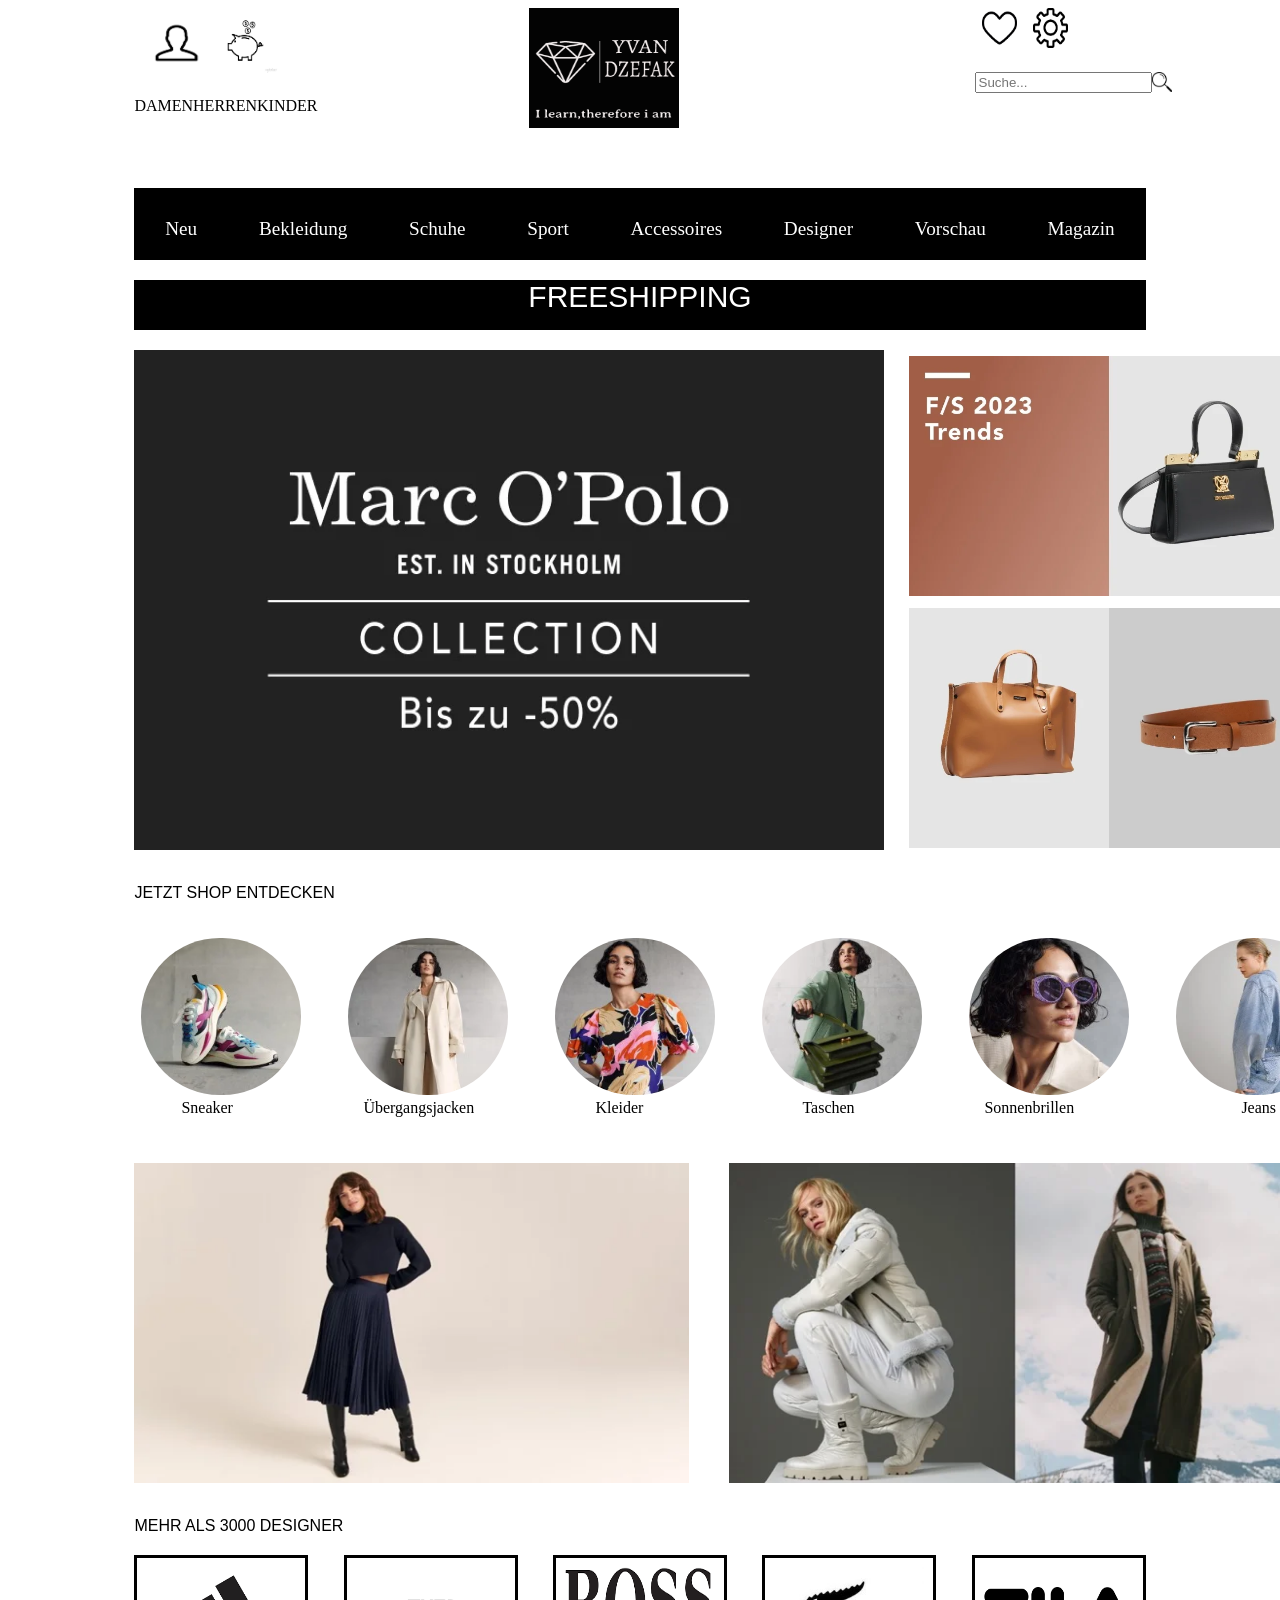
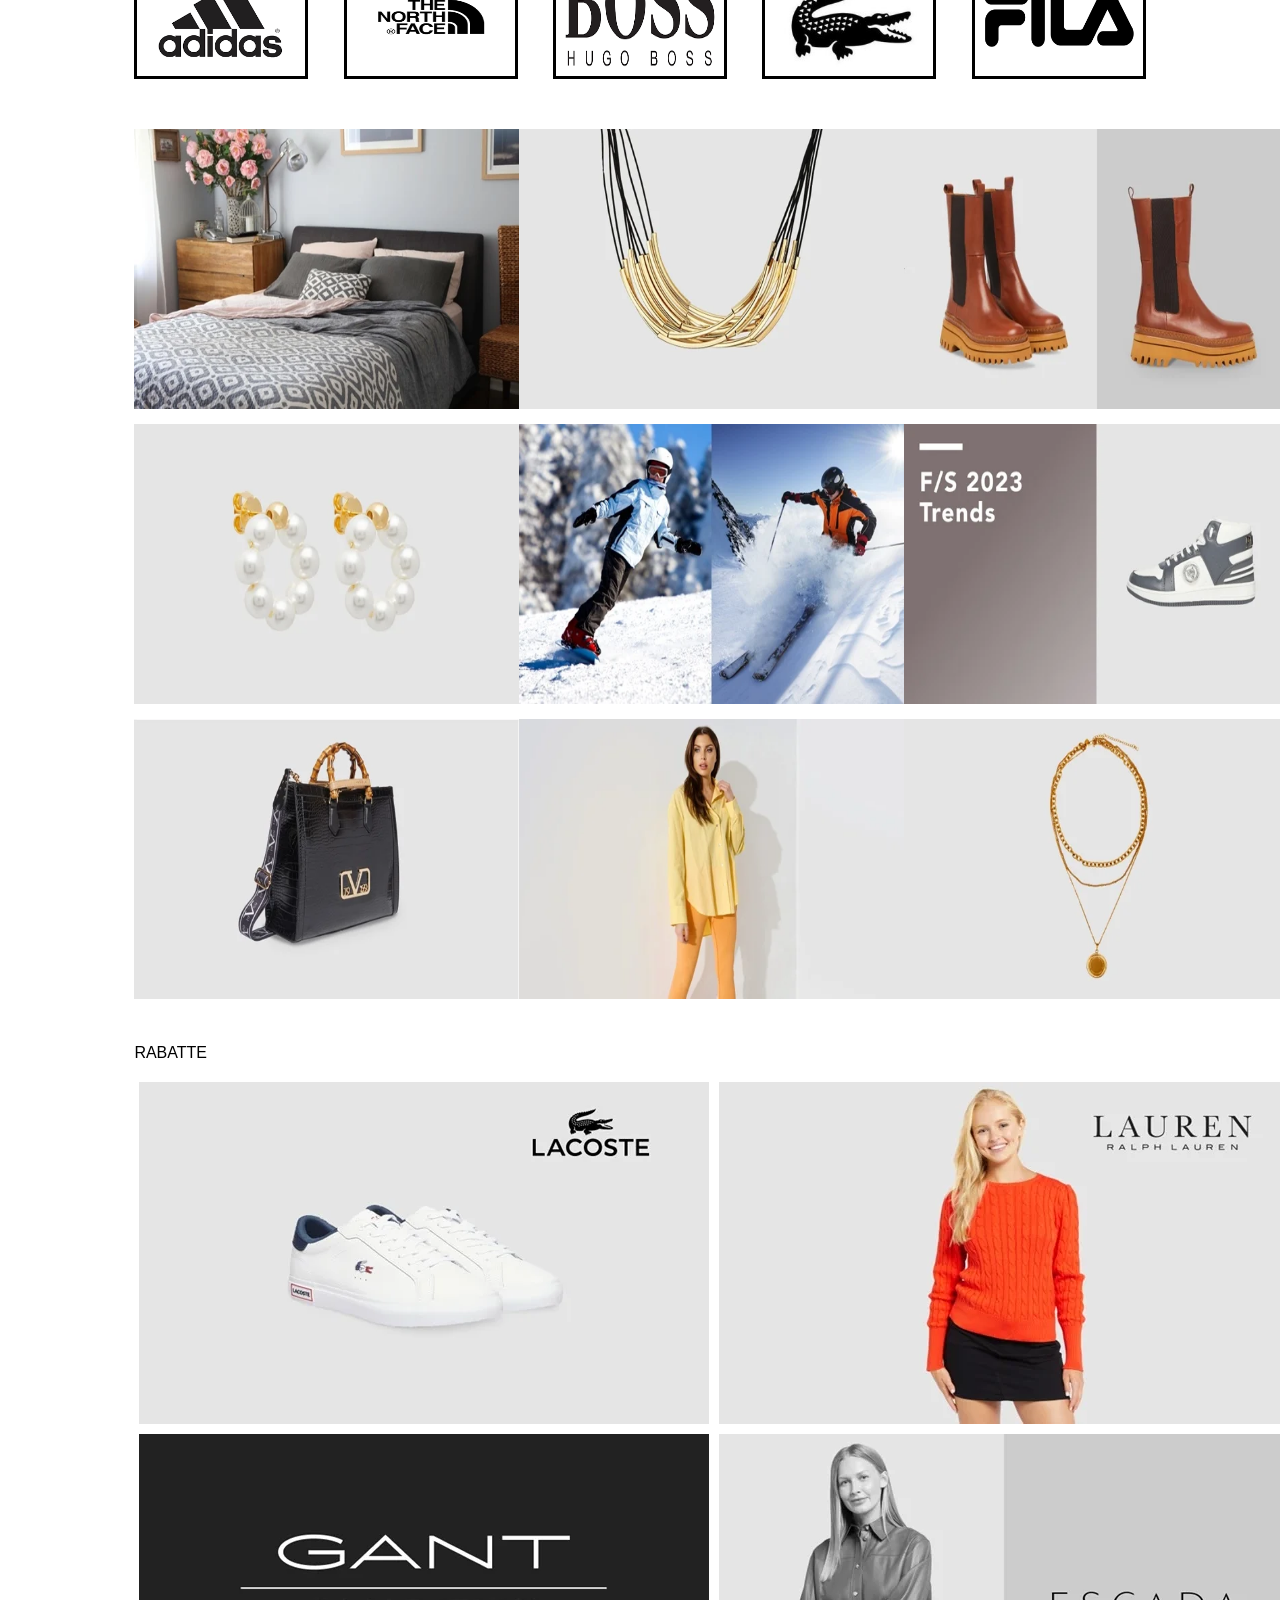
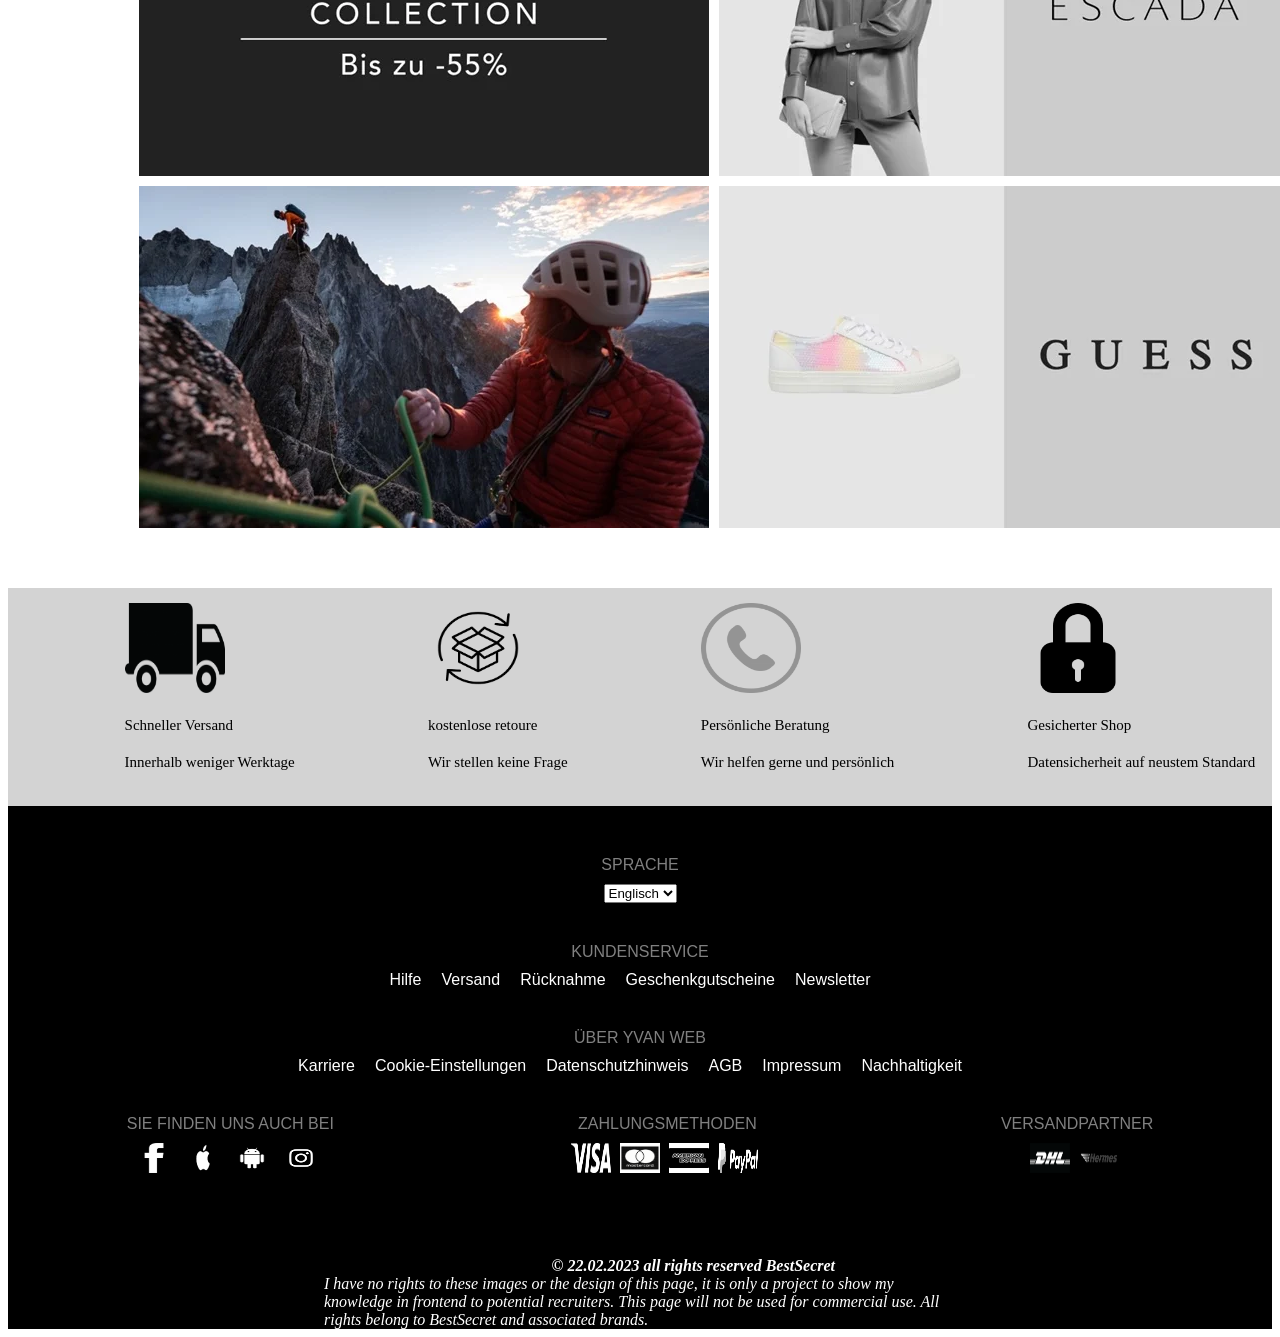
<file: index.html>
<!DOCTYPE html>
<html>
<head>
	<meta charset="utf-8">
	<meta name="viewport" content="width=device-width, initial-scale=1">
	<link rel="stylesheet" type="text/css" href="assets/css/style.css">
	<link rel="stylesheet" type="text/css" href="assets/css/media.css">

	<title>Mode Online Shop</title>
</head>
<body>

	<main>
	<header>

		<div class="header">

			<div class="headerchild1">
				<div class="kind1">
					<img src="assets/img/meinkonto.png" width="65" height="60">
					<img src="assets/img/sparschwein.png" width="65" height="65">
				</div>

				<div class="kind2">
					<div class="großkind">DAMEN</div>
					<div class="großkind">HERREN</div>
					<div class="großkind">KINDER</div>
				</div>
			</div>

			<div class="headerchild2">
				<img src="assets/img/yvanlogo.png" width="55" height="60">
			</div>

			<div class="headerchild3">
				<div class="kind1">
				<span><img src="assets/img/favorit.png" width="35" height="40">
				</span>
				<span><img src="assets/img/settings.png" width="35" height="40"></span>
				</div>

				<div class="kind2">
					<form>
						<input type="text" name="suche" placeholder="Suche...">
					</form>
					<img src="assets/img/suche.png" width="25" height="20">
				</div>
			</div>

		</div>


	</header>


	<nav>
		<div>Neu</div>
		<div>Bekleidung</div>
		<div>Schuhe</div>
		<div>Sport</div>
		<div>Accessoires</div>
		<div>Designer</div>
		<div>Vorschau</div>
		<div>Magazin</div>
	</nav>


	<section id="free"><span>FREESHIPPING</span></section>

	<section id="trend1">
		<div class="kind1">
		<img src="assets/img/opolo.png" width="370" height="350">
		</div>

		<div class="kind2">
		<img src="assets/img/tasche.png" width="10" height="10">
		<img src="assets/img/55.png" width="10" height="10">
		</div>
	</section>

	<aside id="shopentdecken">
		<div class="kind1">JETZT SHOP ENTDECKEN</div>
		<div class="kind2">
			<div>
			<figure>
				<img src="assets/img/aside1.png" width="10" height="10">
				<figcaption>Sneaker</figcaption>
			</figure>
			</div>

			<figure class="großkind1">
				<img src="assets/img/aside2.png" width="10" height="10">
				<figcaption>Übergangsjacken</figcaption>
			</figure>

			<figure>
				<img src="assets/img/aside3.png" width="10" height="10">
				<figcaption>Kleider</figcaption>
			</figure>

			<figure>
				<img src="assets/img/aside4.png" width="10" height="10">
				<figcaption>Taschen</figcaption>
			</figure>

			<figure class="großkind1">
				<img src="assets/img/aside5.png" width="10" height="10">
				<figcaption>Sonnenbrillen</figcaption>
			</figure>

			<figure class="großkind2">
				<img src="assets/img/aside6.png" width="10" height="10">
				<figcaption>Jeans</figcaption>
			</figure>
		</div>
	</aside>

	<section id="trend2">
		<div class="kind1">
		<img src="assets/img/trend2-1.png" width="10" height="10">
		</div>
		<div class="kind2">
		<img src="assets/img/trend2-2.png" width="10" height="10">
		</div>
	</section>

	<aside id="designer">
		<div class="kind1">MEHR ALS 3000 DESIGNER</div>
		<div class="kind2">
			<img src="assets/img/aside2-1.png" width="10" height="10">
			<img src="assets/img/aside2-2.png" width="10" height="10">
			<img src="assets/img/aside2-3.png" width="10" height="10">
			<img src="assets/img/aside2-4.png" width="10" height="10">
			<img src="assets/img/aside2-5.png" width="10" height="10">
		</div>
	</aside>

	<section id="trend3">
		<div class="kind">
		<img src="assets/img/trend3-1.png" width="10" height="10">
		<img src="assets/img/trend3-2.png" width="10" height="10">
		<img src="assets/img/trend3-3.png" width="10" height="10">
		</div>
		<div class="kind">
		<img src="assets/img/trend3-4.png" width="10" height="10">
		<img src="assets/img/trend3-5.png" width="10" height="10">
		<img src="assets/img/trend3-6.png" width="10" height="10">
		</div>
		<div class="kind">
		<img src="assets/img/trend3-7.png" width="10" height="10">
		<img src="assets/img/trend3-8.png" width="10" height="10">
		<img src="assets/img/trend3-9.png" width="10" height="10">
		</div>
	</section>

	<aside id="rabatte">
		<div class="kind1">RABATTE</div>
		<div class="kind2">
			<div id="saleEltern">
				<div id="image-container">
				<img id="bildsales1" src="assets/img/rabatt1.png">
				<span id="sale1">Heute bis -60% Rabatt ! </span>
				</div>
				<div id="image-container">
				<img id="bildsales2" src="assets/img/rabatt2.png">
				<span id="sale2">-70% bis Ende des Monats ! </span>	
				</div>
			</div>

			<div>
				<img src="assets/img/rabatt3.png">
				<div id="image-container">
				<img id="bildsales3" src="assets/img/rabatt4.png">
				<span id="sale3">Bis zu -65% </span>
				</div>	
			</div>
			<div>
				<div id="image-container">
				<img id="bildsales4" src="assets/img/rabatt5.png">
				<span id="sale4">Bis zu -50% </span>	
				</div>
				<div id="image-container">
				<img id="bildsales5" src="assets/img/rabatt6.png">
				<span id="sale5">-40% bis Ende des Monats ! </span>	
				</div>
			</div>
		</div>
	</aside>

			<script src="assets/js/index.js"></script>
	</main>

	<aside id="zusatzinfo">
		
		<div class="kind">
			<div> <img src="assets/img/versand.png"width="10" height="10"></div>
			<div class="text">Schneller Versand</div>
			<div class="text">Innerhalb weniger Werktage</div>
		</div>
		<div class="kind">
			<div> <img src="assets/img/retoure.png"width="10" height="10"></div>
			<div class="text">kostenlose retoure</div>
			<div class="text">Wir stellen keine Frage</div>
		</div>
		<div class="kind">
			<div> <img src="assets/img/beratung.png"width="10" height="10"></div>
			<div class="text">Persönliche Beratung</div>
			<div class="text">Wir helfen gerne und persönlich</div>
		</div>
		<div class="kind">
			<div> <img src="assets/img/gesichert.png"width="10" height="10"></div>
			<div class="text">Gesicherter Shop</div>
			<div class="text">Datensicherheit auf neustem Standard</div>
		</div>

	</aside>

	<footer>
		<div class="kind">
			<div class="text">SPRACHE</div>
			<div>
				<form>
					<select name="sprache">
				      <option value="deutsch">Deutsch</option>
				      <option value="englisch" selected>Englisch</option>
				    </select>
			    </form>
			</div>

		</div>

		<div class="kind">
			<div class="text">KUNDENSERVICE</div>
			<div class="text2">
				<span>Hilfe</span>
				<span>Versand</span>
				<span>Rücknahme</span>
				<span>Geschenkgutscheine</span>
				<span>Newsletter</span>
			</div>
		</div>

		<div class="kind">
			<div class="text">ÜBER YVAN WEB</div>
			<div class="text2">
				<span>Karriere</span>
				<span>Cookie-Einstellungen</span>
				<span>Datenschutzhinweis</span>
				<span>AGB</span>
				<span>Impressum</span>
				<span>Nachhaltigkeit</span>

			</div>
		</div>

		<div id="footerkind">
			<div class="kind">
				<div class="text">SIE FINDEN UNS AUCH BEI</div>
				<div class="großkind">
					<img src="assets/img/fb.png" width="10" height="10">
					<img src="assets/img/apple.png" width="10" height="10">
					<img src="assets/img/android.png" width="10" height="10">
					<img src="assets/img/instagram.png" width="10" height="10">

				</div>
			</div>

			<div class="kind">

			<div class="text">ZAHLUNGSMETHODEN</div>
				<div class="großkind">
					<img src="assets/img/visa.png" width="10" height="10">
					<img src="assets/img/mastercard.png" width="10" height="10">
					<img src="assets/img/american.png" width="10" height="10">
					<img src="assets/img/paypal.png" width="10" height="10">


				</div>
			</div>

			<div class="kind">
				<div class="text">VERSANDPARTNER</div>
				<div class="großkind">
					<img src="assets/img/dhl.png" width="10" height="10">
					<img src="assets/img/hermes.png" width="10" height="10">
				</div>
			</div>

		</div>
		<div id="kind3">
				<div class="kind1">&copy; 22.02.2023 all rights reserved BestSecret</div>
				<div>I have no rights to these images or the design of this page, it is only a project to show my knowledge in frontend to potential recruiters. This page will not be used for commercial use. All rights belong to BestSecret and associated brands. </div>
		</div>
	</footer>

</body>
</html>
</file>
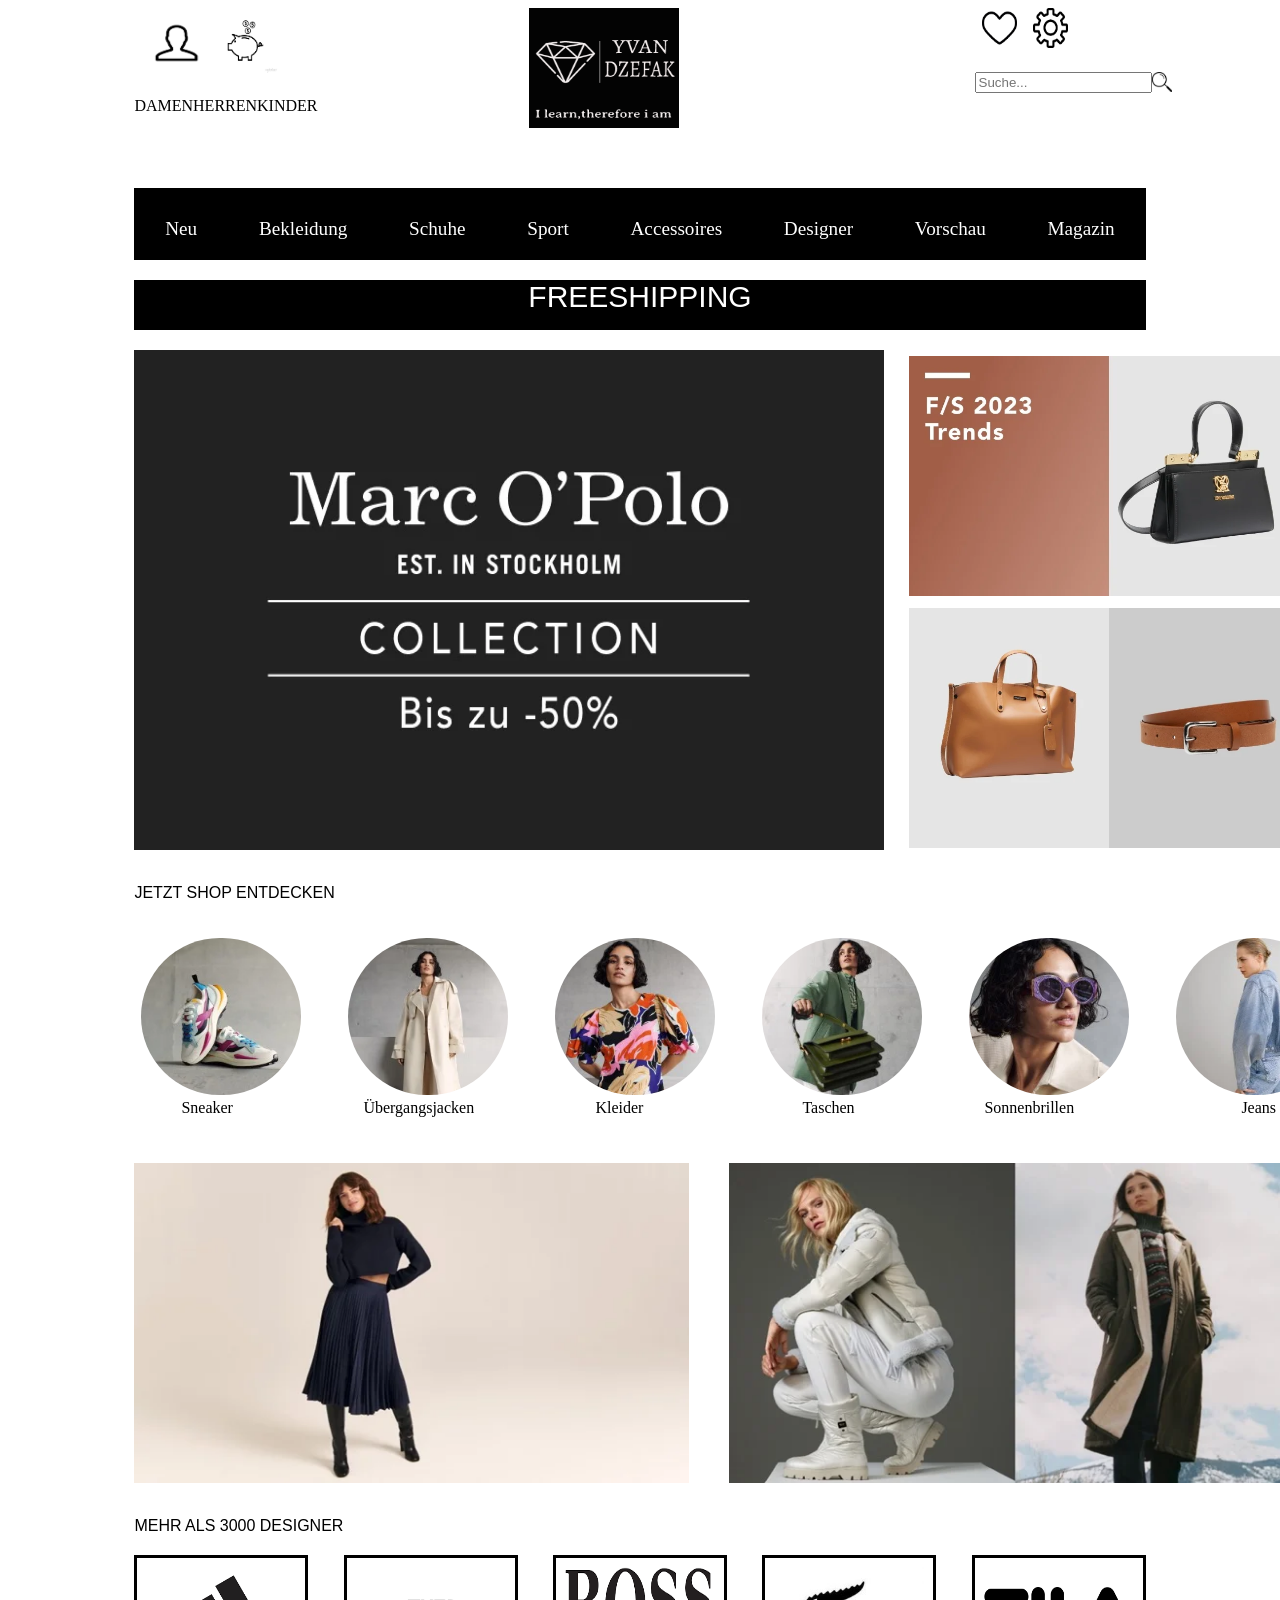
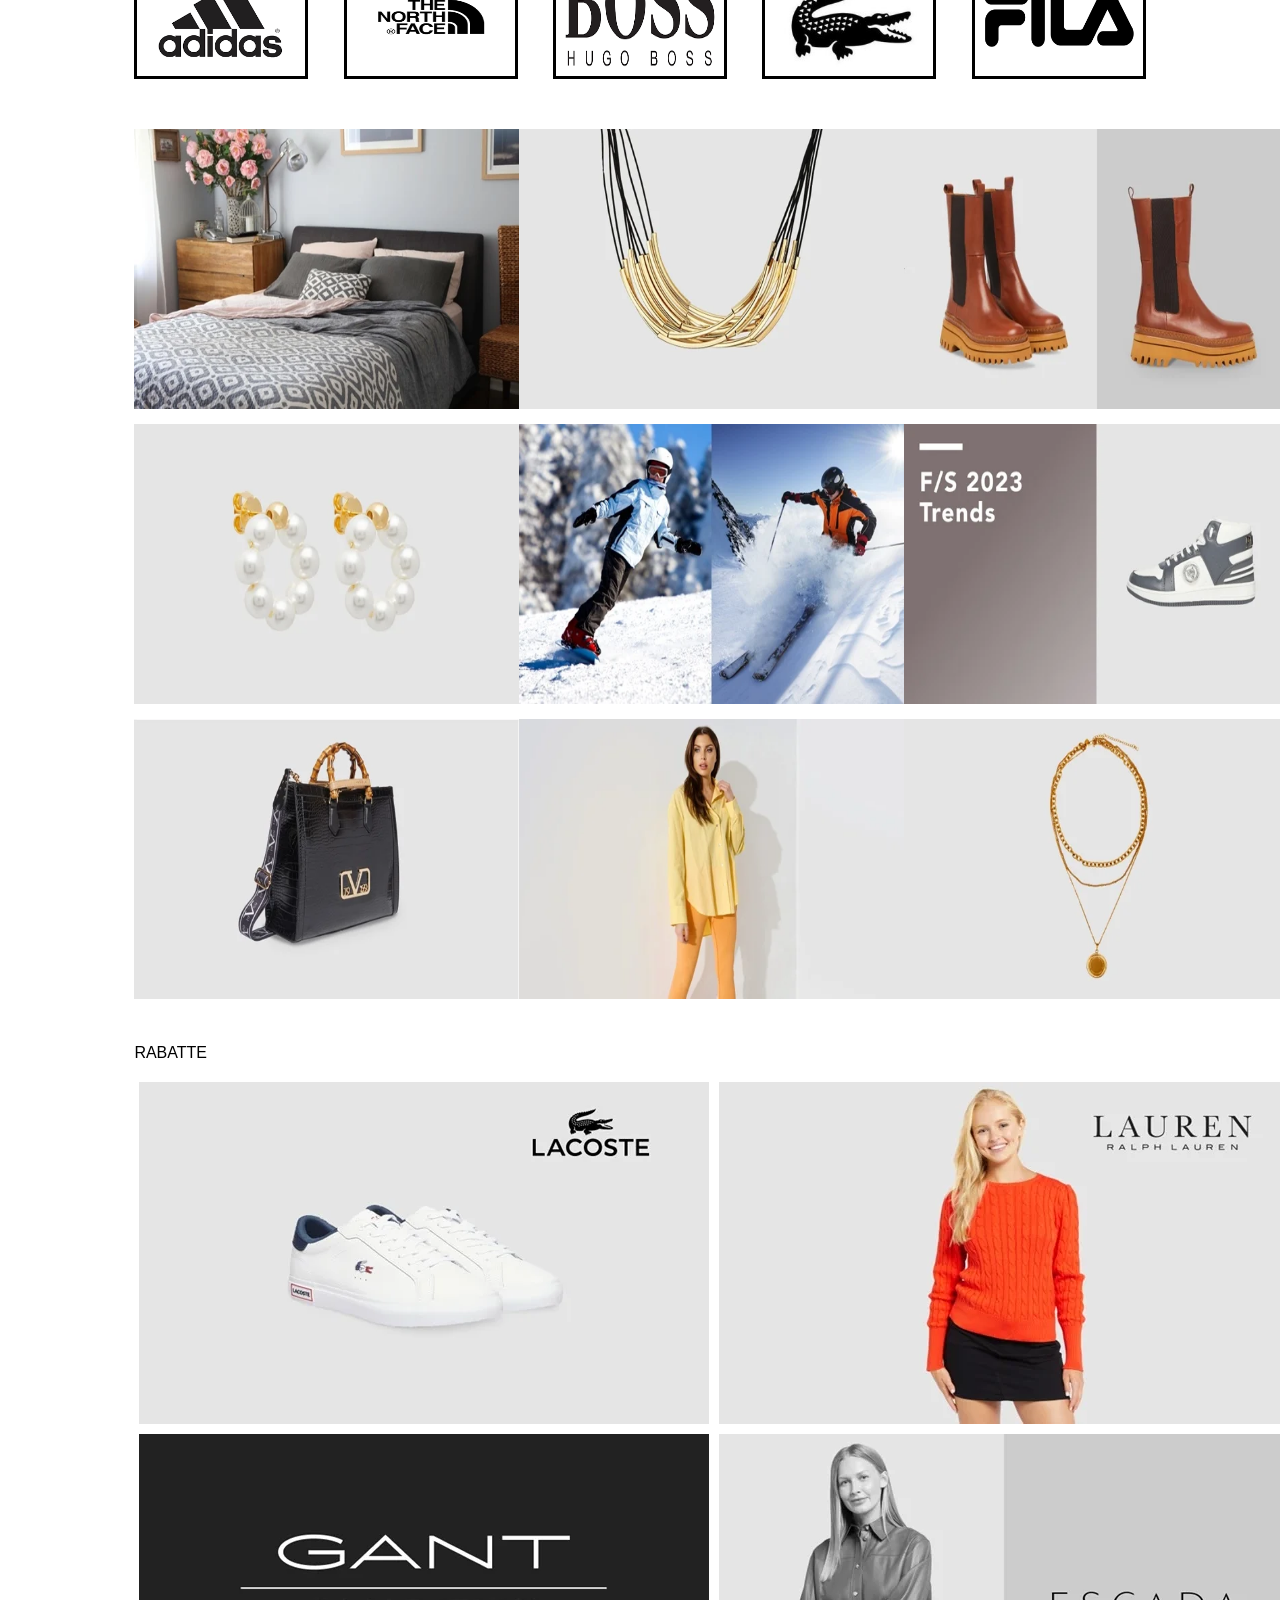
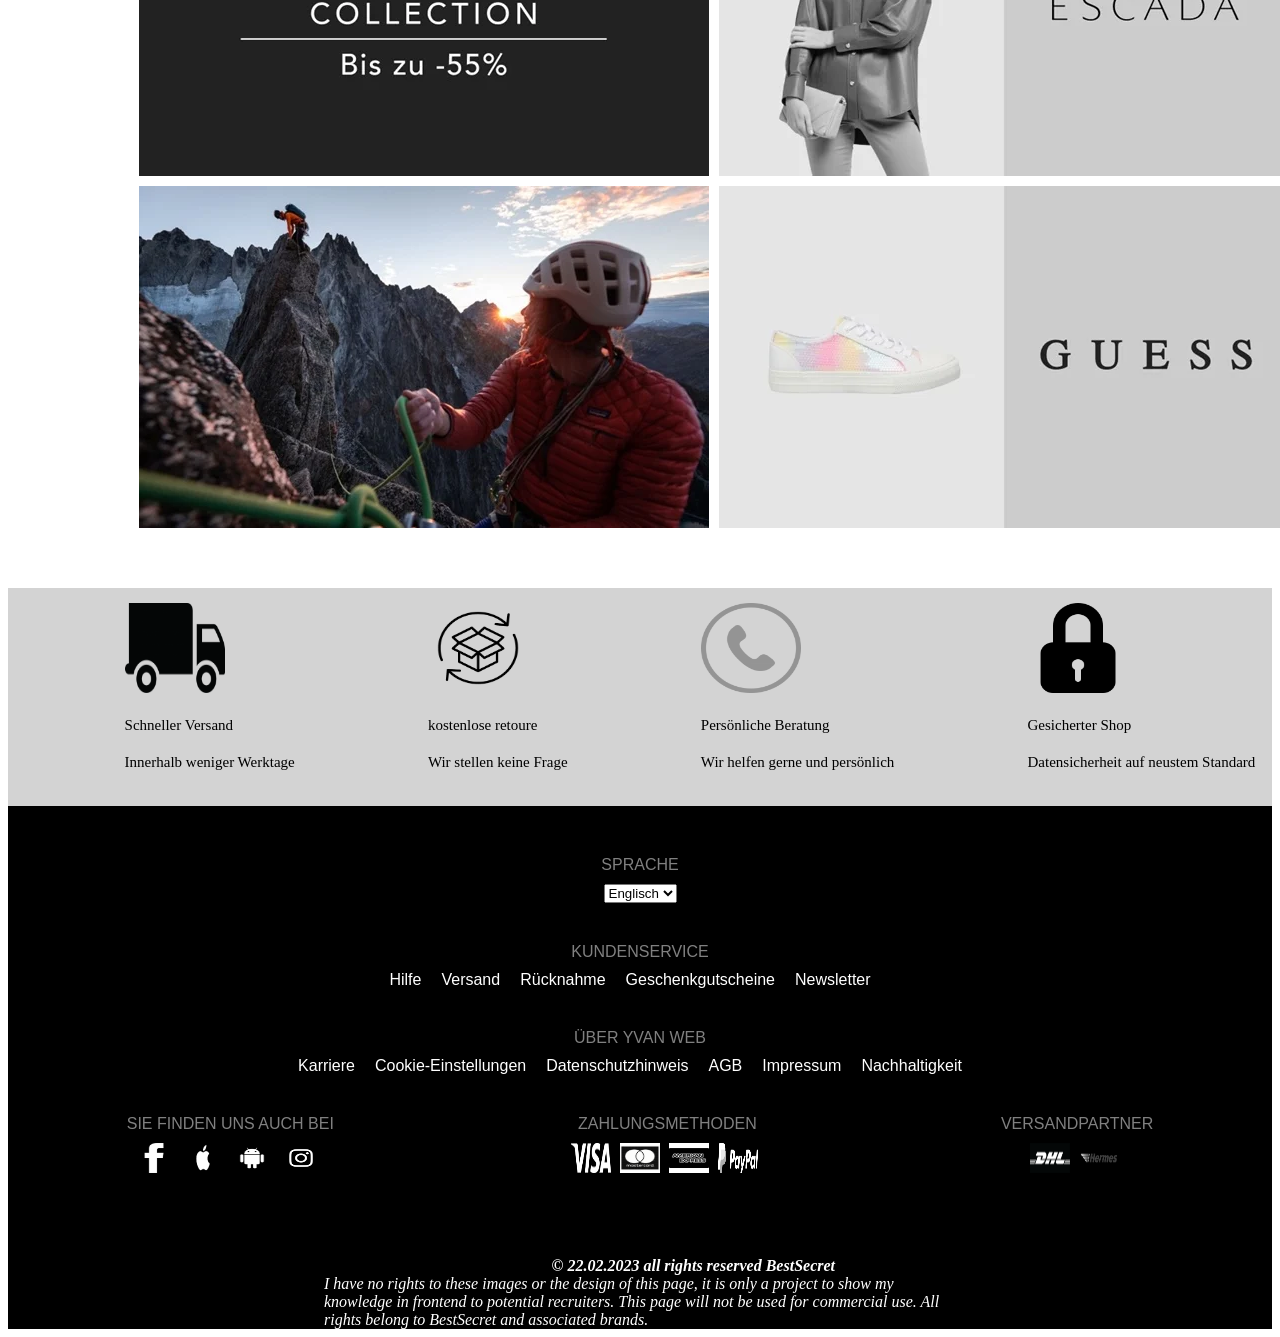
<file: mode.html>
<!DOCTYPE html>
<html>
<head>
	<meta charset="utf-8">
	<meta name="viewport" content="width=device-width, initial-scale=1">
	<link rel="stylesheet" type="text/css" href="assets/css/style.css">
	<link rel="stylesheet" type="text/css" href="assets/css/media.css">

	<title>Mode Online Shop</title>
</head>
<body>

	<main>
	<header>

		<div class="header">

			<div class="headerchild1">
				<div class="kind1">
					<img src="assets/img/meinkonto.png" width="65" height="60">
					<img src="assets/img/sparschwein.png" width="65" height="65">
				</div>

				<div class="kind2">
					<div class="großkind">DAMEN</div>
					<div class="großkind">HERREN</div>
					<div class="großkind">KINDER</div>
				</div>
			</div>

			<div class="headerchild2">
				<img src="assets/img/yvanlogo.png" width="55" height="60">
			</div>

			<div class="headerchild3">
				<div class="kind1">
				<span><img src="assets/img/favorit.png" width="35" height="40">
				</span>
				<span><img src="assets/img/settings.png" width="35" height="40"></span>
				</div>

				<div class="kind2">
					<form>
						<input type="text" name="suche" placeholder="Suche...">
					</form>
					<img src="assets/img/suche.png" width="25" height="20">
				</div>
			</div>

		</div>


	</header>


	<nav>
		<div>Neu</div>
		<div>Bekleidung</div>
		<div>Schuhe</div>
		<div>Sport</div>
		<div>Accessoires</div>
		<div>Designer</div>
		<div>Vorschau</div>
		<div>Magazin</div>
	</nav>


	<section id="free"><span>FREESHIPPING</span></section>

	<section id="trend1">
		<div class="kind1">
		<img src="assets/img/opolo.png" width="370" height="350">
		</div>

		<div class="kind2">
		<img src="assets/img/tasche.png" width="10" height="10">
		<img src="assets/img/55.png" width="10" height="10">
		</div>
	</section>

	<aside id="shopentdecken">
		<div class="kind1">JETZT SHOP ENTDECKEN</div>
		<div class="kind2">
			<div>
			<figure>
				<img src="assets/img/aside1.png" width="10" height="10">
				<figcaption>Sneaker</figcaption>
			</figure>
			</div>

			<figure class="großkind1">
				<img src="assets/img/aside2.png" width="10" height="10">
				<figcaption>Übergangsjacken</figcaption>
			</figure>

			<figure>
				<img src="assets/img/aside3.png" width="10" height="10">
				<figcaption>Kleider</figcaption>
			</figure>

			<figure>
				<img src="assets/img/aside4.png" width="10" height="10">
				<figcaption>Taschen</figcaption>
			</figure>

			<figure class="großkind1">
				<img src="assets/img/aside5.png" width="10" height="10">
				<figcaption>Sonnenbrillen</figcaption>
			</figure>

			<figure class="großkind2">
				<img src="assets/img/aside6.png" width="10" height="10">
				<figcaption>Jeans</figcaption>
			</figure>
		</div>
	</aside>

	<section id="trend2">
		<div class="kind1">
		<img src="assets/img/trend2-1.png" width="10" height="10">
		</div>
		<div class="kind2">
		<img src="assets/img/trend2-2.png" width="10" height="10">
		</div>
	</section>

	<aside id="designer">
		<div class="kind1">MEHR ALS 3000 DESIGNER</div>
		<div class="kind2">
			<img src="assets/img/aside2-1.png" width="10" height="10">
			<img src="assets/img/aside2-2.png" width="10" height="10">
			<img src="assets/img/aside2-3.png" width="10" height="10">
			<img src="assets/img/aside2-4.png" width="10" height="10">
			<img src="assets/img/aside2-5.png" width="10" height="10">
		</div>
	</aside>

	<section id="trend3">
		<div class="kind">
		<img src="assets/img/trend3-1.png" width="10" height="10">
		<img src="assets/img/trend3-2.png" width="10" height="10">
		<img src="assets/img/trend3-3.png" width="10" height="10">
		</div>
		<div class="kind">
		<img src="assets/img/trend3-4.png" width="10" height="10">
		<img src="assets/img/trend3-5.png" width="10" height="10">
		<img src="assets/img/trend3-6.png" width="10" height="10">
		</div>
		<div class="kind">
		<img src="assets/img/trend3-7.png" width="10" height="10">
		<img src="assets/img/trend3-8.png" width="10" height="10">
		<img src="assets/img/trend3-9.png" width="10" height="10">
		</div>
	</section>

	<aside id="rabatte">
		<div class="kind1">RABATTE</div>
		<div class="kind2">
			<div id="saleEltern">
				<img id="bildsales1" src="assets/img/rabatt1.png">
				<span id="sale1">Heute bis -60% Rabatt ! </span>
				<img id="bildsales2" src="assets/img/rabatt2.png">
				<span id="sale2">-70% bis Ende des Monats ! </span>	
			</div>
			<div>
				<img src="assets/img/rabatt3.png">
				<img id="bildsales3" src="assets/img/rabatt4.png">
				<span id="sale3">Bis zu -65% </span>	
			</div>
			<div>
				<img id="bildsales4" src="assets/img/rabatt5.png">
				<span id="sale4">Bis zu -50% </span>	
				<img id="bildsales5" src="assets/img/rabatt6.png">
				<span id="sale5">-40% bis Ende des Monats ! </span>	
			</div>
		</div>
	</aside>

	<script src="assets/js/index.js"></script>

	</main>

	<aside id="zusatzinfo">
		
		<div class="kind">
			<div> <img src="assets/img/versand.png"width="10" height="10"></div>
			<div class="text">Schneller Versand</div>
			<div class="text">Innerhalb weniger Werktage</div>
		</div>
		<div class="kind">
			<div> <img src="assets/img/retoure.png"width="10" height="10"></div>
			<div class="text">kostenlose retoure</div>
			<div class="text">Wir stellen keine Frage</div>
		</div>
		<div class="kind">
			<div> <img src="assets/img/beratung.png"width="10" height="10"></div>
			<div class="text">Persönliche Beratung</div>
			<div class="text">Wir helfen gerne und persönlich</div>
		</div>
		<div class="kind">
			<div> <img src="assets/img/gesichert.png"width="10" height="10"></div>
			<div class="text">Gesicherter Shop</div>
			<div class="text">Datensicherheit auf neustem Standard</div>
		</div>

	</aside>

	<footer>
		<div class="kind">
			<div class="text">SPRACHE</div>
			<div>
				<form>
					<select name="sprache">
				      <option value="deutsch">Deutsch</option>
				      <option value="englisch" selected>Englisch</option>
				    </select>
			    </form>
			</div>

		</div>

		<div class="kind">
			<div class="text">KUNDENSERVICE</div>
			<div class="text2">
				<span>Hilfe</span>
				<span>Versand</span>
				<span>Rücknahme</span>
				<span>Geschenkgutscheine</span>
				<span>Newsletter</span>
			</div>
		</div>

		<div class="kind">
			<div class="text">ÜBER YVAN WEB</div>
			<div class="text2">
				<span>Karriere</span>
				<span>Cookie-Einstellungen</span>
				<span>Datenschutzhinweis</span>
				<span>AGB</span>
				<span>Impressum</span>
				<span>Nachhaltigkeit</span>

			</div>
		</div>

		<div id="footerkind">
			<div class="kind">
				<div class="text">SIE FINDEN UNS AUCH BEI</div>
				<div class="großkind">
					<img src="assets/img/fb.png" width="10" height="10">
					<img src="assets/img/apple.png" width="10" height="10">
					<img src="assets/img/android.png" width="10" height="10">
					<img src="assets/img/instagram.png" width="10" height="10">

				</div>
			</div>

			<div class="kind">

			<div class="text">ZAHLUNGSMETHODEN</div>
				<div class="großkind">
					<img src="assets/img/visa.png" width="10" height="10">
					<img src="assets/img/mastercard.png" width="10" height="10">
					<img src="assets/img/american.png" width="10" height="10">
					<img src="assets/img/paypal.png" width="10" height="10">


				</div>
			</div>

			<div class="kind">
				<div class="text">VERSANDPARTNER</div>
				<div class="großkind">
					<img src="assets/img/dhl.png" width="10" height="10">
					<img src="assets/img/hermes.png" width="10" height="10">
				</div>
			</div>

		</div>
		<div id="kind3">
				<div class="kind1">&copy; 22.02.2023 all rights reserved BestSecret</div>
				<div>I have no rights to these images or the design of this page, it is only a project to show my knowledge in frontend to potential recruiters. This page will not be used for commercial use. All rights belong to BestSecret and associated brands. </div>
		</div>
	</footer>

</body>
</html>
</file>
<file: assets/css/style.css>
main{
	margin-left: 10%;
	margin-right: 10%;
}

.header{
	display: flex;
	flex-direction: row;
	margin-bottom: 20px;
}

.headerchild1{
	width: 20%;
}

.headerchild1>.kind1{
	flex-direction: row;
	margin-left: 10px;
	margin-bottom: 20px;

}
.headerchild1>.kind2{
	
	margin-right: 15px;
}
.kind2{
	display: flex;
	flex-direction: row;
	justify-content: space-between;
}
.headerchild2{
	width: 60%;
	display: flex;
	justify-content: center;
}
.headerchild2>img{
	width: 150px;
	height: 120px;
	margin-left: 50px;
}

.headerchild3{
	margin-left: 150px;
	width: 10%;
	margin-right: 70px;
}
.headerchild3>.kind1{
	display: flex;
	justify-content: space-around;
	margin-bottom: 20px;
}

.headerchild1 .kind1 img:hover,.headerchild1 .kind2 .großkind:hover
,.headerchild2 img, .headerchild3 img,nav div:hover{
	cursor: pointer;
	font-weight: bold;
	text-decoration: underline;
}




nav{
	display: flex;
	flex-direction: row;
	justify-content: space-around;
	background-color: black;
	color: white;
	margin-top: 60px;
	margin-bottom: 20px;
	padding-bottom: 20px;
	padding-top: 30px;
	font-size: larger;
}

#free{
	width: 100%;
	height: 50px;
	background-color: black;
	color: white;
	display: flex;
	justify-content: center;
	font-size: 30px;
	font-family: Verdana,sans-serif;

}
#free span:hover{
	cursor: pointer;
	font-weight: bold;
}

#trend1{
	display: flex;
	flex-direction: row;
	margin-top: 20px;
}
#trend1 .kind2{
	display: flex;
	flex-direction: column;
	justify-content: space-around;
}
#trend1 .kind1>img{
	height: 500px;
	width: 750px;
	margin-right: 25px;
	transition: width  1s;
	
}

#trend1 .kind2 img{
	height: 240px;
	width: 400px;
	transition: height  1s;
}

#trend1 .kind1 img:hover{
width: 780px;
cursor: pointer;
}
#trend1 .kind2 img:hover{
	height: 260px;
	margin-top: 15px;
	margin-bottom: 15px;
	cursor: pointer;
}


#shopentdecken{
	margin-top: 30px;
	
}
#shopentdecken .kind2{
	display: flex;
	flex-direction: row;
justify-content: space-around;
flex-wrap: nowrap;
}

#shopentdecken .kind1{
	font-family: verdana,sans-serif;
}

#shopentdecken .kind2 img{
	margin-top: 20px;
	height: 157px;
	width: 160px;
	border-radius: 80px;
}
#shopentdecken .kind2  figcaption{
margin-left: 40px;
}
#shopentdecken .kind2 .großkind2 figcaption{
margin-left: 65px;
}
#shopentdecken .kind2 .großkind1 figcaption{
margin-left: 15px;
}
#shopentdecken .kind2 figure{
	margin-left: 7px;
}
#shopentdecken .kind2  figcaption:hover,#shopentdecken .kind2 img:hover{
	cursor: pointer;
	font-weight: bold;
	text-decoration: underline;
}

#trend2{
	margin-top: 30px;
	display: flex;
	flex-direction: row;

}
#trend2 img{
	height: 320px;
	width: 555px;
	transition: width 1s;
}
#trend2 .kind1{
	margin-right: 40px;
}
#trend2 img:hover{
	cursor: pointer;
	width: 580px;
}


#designer .kind1{
	margin-top: 30px;
	font-family: verdana,sans-serif;
}
#designer .kind2 img{
	margin-top: 20px;
	height: 100px;
	width: 150px;
	margin-bottom: 20px;
	border-style: solid;
	padding: 9px;
	transition: width 1s;
	
}
#designer .kind2 img:hover{
	cursor: pointer;
	width: 160px;
}


#trend3{
	margin-top: 30px;
	display: flex;
	flex-direction: column;
	margin-bottom: 30px;

}
.kind{
	display: flex;
	flex-direction: row;
	justify-content: space-around;
	margin-bottom: 15px;
}
#trend3 img{
	height: 280px;
	width: 385px;
	transition: width 1s;
}
#trend3 .kind1{
	margin-right: 40px;

}
#trend3 img:hover{
	cursor: pointer;
	width: 395px;
}


#rabatte .kind1{
	font-family: verdana,sans-serif;
	margin-bottom: 20px;
}
#rabatte .kind2{
	display: flex;
	flex-direction: column;

}
#rabatte .kind2 div{
	display: flex;
	flex-direction: row;
}

#rabatte img{
	margin-bottom: 10px;
	margin-right: 5px;
	margin-left: 5px;
	transition: width 1s;
}
#rabatte img:hover{
	cursor: pointer;
}
#image-container{
	position: relative;
	display: inline-block;
}
#image-container span{
	position: absolute;
	top: 80%;
	left: 50%;
	transform: translate(-50%,-50%);
	font-size: 45px;
	width: 80%;
	font-weight: bold;
}

/*#sale1{
	font-size: 49px;
	position: absolute;
	left: 160px;
	top: 398%;
	background-color: darkred;
	padding:30px 30px 0px 63px;

}
#sale2{
	font-size: 41px;
	position: absolute;
	left: 740px;
	top: 400%;
	background-color: darkred;
	padding:30px 40px 0px 63px;
}
#sale3{
	font-size: 55px;
	position: absolute;
	left: 740px;
	top: 445.5%;
	background-color: darkred;
	padding:30px 149px 0px 149px;
}
#sale4{
	font-size: 58px;
	position: absolute;
	left: 160px;
	top: 493%;
	background-color: darkred;
	padding:30px 150px 0px 132px;
	}
#sale5{
	font-size: 40px;
	position: absolute;
	left: 740px;
	top: 495%;
	background-color: darkred;
	padding:30px 70px 0px 45px;
}
*/

#zusatzinfo{
	display: flex;
	justify-content: space-around;
	margin-top: 50px;
	background-color: lightgrey;
	width: 100%;
}

#zusatzinfo .kind{
	display: flex;
	flex-direction: column;
	align-content: center;

}
#zusatzinfo .kind div{
	margin-bottom: 20px;
}


#zusatzinfo img{
	margin-left: 100px;
	margin-top: 15px;
	height: 90px;
	width: 100px;
}

#zusatzinfo .kind .text{
	margin-left: 100px;
	font-size: 15px;
	font-family: verdana;
}



footer{
	background-color: black;
	color: white;
	padding-top: 30px;
	display: flex;
	flex-direction: column;
}

footer .kind{
	display: flex;
	flex-direction: column;
	align-items: center;
	margin-bottom: 20px;
	margin-top: 20px;
}
footer .kind .text{
	color: grey;
	font-family: verdana, sans-serif;
	margin-bottom: 10px;
}

footer .kind .text2{
	display: flex;
	flex-direction: row;
	
}

footer .kind .text2 span{
	margin-right: 20px;
	font-family: verdana, sans-serif;
}
#footerkind{
	display: flex;
	flex-direction: row;
	justify-content: space-around;
	align-items: center;
	margin-bottom: 60px;
}
#footerkind img{
	width: 40px;
	height: 30px;
}
#footerkind .kind .großkind img{
	margin-right: 5px;
}
#kind3{
	margin-left: 25%;
	margin-right: 25%;
	display: flex;
	flex-direction: column;
	justify-content: center;
	font-style: oblique;

}
#kind3 .kind1{
	font-weight: bold;
	margin-left: 36%;
}
footer .kind .text2 span:hover,#footerkind .kind .großkind img:hover{
	cursor: pointer;
	font-weight: bold;
}
</file>
<file: assets/css/media.css>
@media screen and (max-width: 420px) and (orientation: portrait){

main{
	width: 245%;
}

.headerchild1 .kind1{
	display: flex;
	flex-direction: row;
}
#trend1{
	display: flex;
	flex-direction: column;
}
#trend1 .kind1 img{
	width: 100%;
}
#trend1 .kind2{
	display: flex;
	flex-direction: row;
}
#trend1 .kind2 img{
	width: 49%;
}


#shopentdecken .kind2 .großkind1 , #shopentdecken .kind2 .großkind2{
	display: none;
}

#trend2 img{
	width: 102%;
}

#designer .kind2 img{
	width: 16%;
}

#trend3 .kind img{
	width: 31%;
	height: 200px;
}

#rabatte{
	display: none;
}

#zusatzinfo,footer{
	width: 260%;
}


}
</file>
